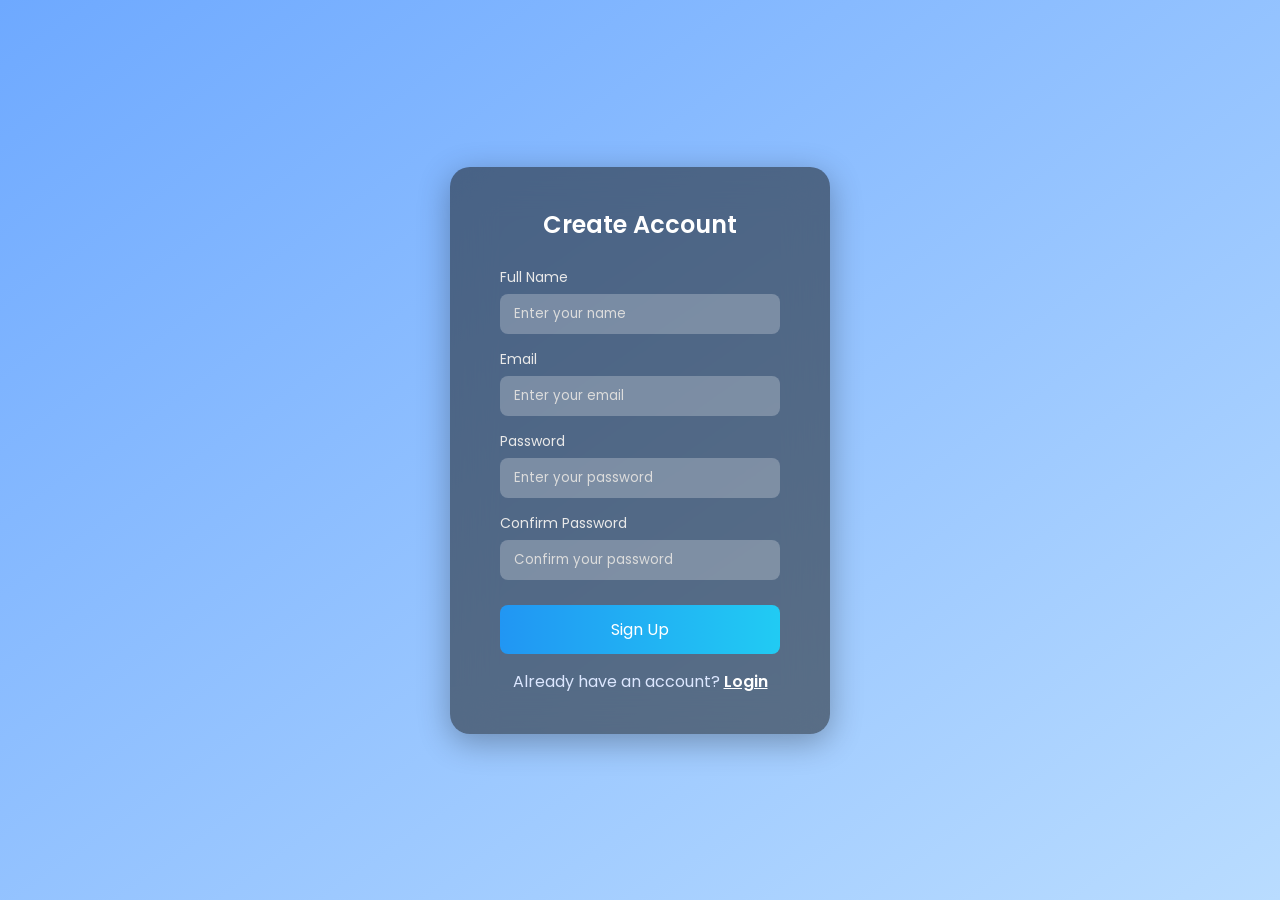
<file: project_221/signin.html>
<!DOCTYPE html>
<html lang="en">
<head>
  <meta charset="UTF-8" />
  <meta name="viewport" content="width=device-width, initial-scale=1.0" />
  <title>SkyCast | Login / Sign Up</title>
  <link rel="stylesheet" href="signin.css" />
</head>
<body>
  <div class="background"></div>

  <div class="auth-container">
    <div class="forms-container">
      <!-- Sign Up Form -->
      <form id="signupForm" class="form signup-form active" method="POST" action="signup.php">
        <h2>Create Account</h2>
        <div class="input-group">
          <label for="name">Full Name</label>
          <input type="text" id="name" name="name" placeholder="Enter your name" required />
        </div>
        <div class="input-group">
          <label for="email">Email</label>
          <input type="email" id="email" name="email" placeholder="Enter your email" required />
        </div>
        <div class="input-group">
          <label for="password">Password</label>
          <input type="password" id="password" name="password" placeholder="Enter your password" required />
        </div>
        <div class="input-group">
          <label for="confirmPassword">Confirm Password</label>
          <input type="password" id="confirmPassword" name="confirmPassword" placeholder="Confirm your password" required />
        </div>
        <button type="submit" class="btn">Sign Up</button>
        <p class="toggle-text">
          Already have an account?
          <a href="#" id="toLogin">Login</a>
        </p>
      </form>

      <!-- Login Form -->
      <form id="loginForm" class="form login-form" method="POST" action="login.php">
        <h2>Welcome Back</h2>
        <div class="input-group">
          <label for="loginEmail">Email</label>
          <input type="email" id="loginEmail" name="loginEmail" placeholder="Enter your email" required />
        </div>
        <div class="input-group">
          <label for="loginPassword">Password</label>
          <input type="password" id="loginPassword" name="loginPassword" placeholder="Enter your password" required />
        </div>
        <button type="submit" class="btn">Login</button>
        <p class="toggle-text">
          Don’t have an account?
          <a href="#" id="toSignup">Sign Up</a>
        </p>
      </form>
    </div>
  </div>

  <script src="script.js"></script>
</body>
</html>
</file>
<file: project_221/signin.css>
@import url('https://fonts.googleapis.com/css2?family=Poppins:wght@400;600&display=swap');

* {
  margin: 0;
  padding: 0;
  box-sizing: border-box;
  font-family: 'Poppins', sans-serif;
}

body {
  height: 100vh;
  display: flex;
  justify-content: center;
  align-items: center;
  overflow: hidden;
  background: linear-gradient(to bottom right, #6ea9ff, #b9dcff);
}

.background {
  position: absolute;
  width: 100%;
  height: 100%;
  background: url('https://images.unsplash.com/photo-1506744038136-46273834b3fb') center/cover no-repeat;
  filter: blur(6px) brightness(0.8);
  z-index: -1;
}

.auth-container {
  background: rgba(15, 15, 15, 0.5);
  border-radius: 20px;
  padding: 40px 50px;
  width: 380px;
  color: #fff;
  backdrop-filter: blur(20px);
  box-shadow: 0 8px 32px rgba(0, 0, 0, 0.3);
  animation: fadeIn 0.8s ease forwards;
}

.form {
  display: none;
  flex-direction: column;
  animation: slideIn 0.6s ease;
}

.form.active {
  display: flex;
}

.form h2 {
  text-align: center;
  margin-bottom: 25px;
  font-weight: 600;
  color: #fff;
}

.input-group {
  display: flex;
  flex-direction: column;
  margin-bottom: 15px;
}

.input-group label {
  font-size: 14px;
  margin-bottom: 6px;
  color: #e9e9e9;
}

.input-group input {
  padding: 10px 14px;
  border-radius: 8px;
  border: none;
  outline: none;
  background: rgba(255, 255, 255, 0.25);
  color: #fff;
}

.input-group input::placeholder {
  color: #dcdcdc;
}

.btn {
  width: 100%;
  padding: 12px;
  margin-top: 10px;
  background: linear-gradient(90deg, #2196f3, #21cbf3);
  border: none;
  color: #fff;
  font-size: 16px;
  border-radius: 8px;
  cursor: pointer;
  transition: 0.3s;
}

.btn:hover {
  background: linear-gradient(90deg, #1976d2, #00bcd4);
  transform: translateY(-2px);
}

.toggle-text {
  text-align: center;
  margin-top: 15px;
  color: #dce7ff;
}

.toggle-text a {
  color: #fff;
  font-weight: 600;
  text-decoration: underline;
  cursor: pointer;
}

@keyframes fadeIn {
  from { opacity: 0; transform: translateY(20px); }
  to { opacity: 1; transform: translateY(0); }
}

@keyframes slideIn {
  from { opacity: 0; transform: scale(0.9); }
  to { opacity: 1; transform: scale(1); }
}
</file>
